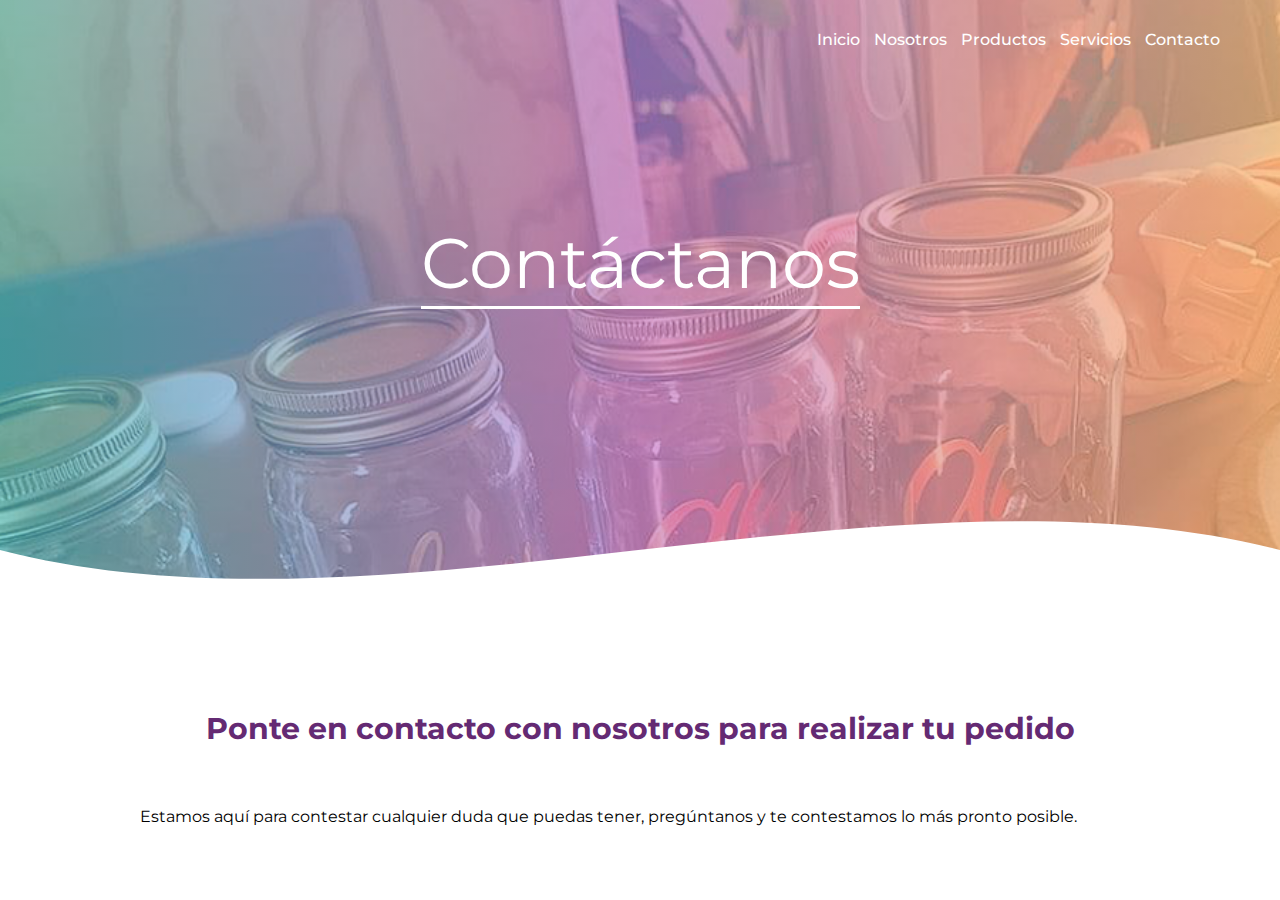
<file: contacto.html>
<!DOCTYPE html>
<html lang="en">
<head>
    <meta charset="UTF-8">
    <meta name="viewport" content="width=device-width, initial-scale=1.0">
    <title>Garabatto Studio</title>
    <link href="https://fonts.googleapis.com/css2?family=Montserrat:wght@200;300;400;500;600;700;800;900&display=swap" rel="stylesheet">
    <link rel="shortcut icon" href="images/favicon.png" type="image/x-icon">
    <link rel="stylesheet" href="style/contacto.css">
    <link href='https://cdn.jsdelivr.net/npm/boxicons@2.0.5/css/boxicons.min.css' rel='stylesheet'>
    
</head>
<body>
    <header>
        <nav>
            <a href="index.html">Inicio</a>
            <a href="nosotros.html">Nosotros</a>
            <a href="productos.html">Productos</a>
            <a href="servicios.html">Servicios</a>
            <a href="contacto.html">Contacto</a>
        </nav>
        <section class="textos-header">
            <h1>Contáctanos</h1>
        </section>
        <div class="wave" style="height: 150px; overflow: hidden;" ><svg viewBox="0 0 500 150" preserveAspectRatio="none" style="height: 100%; width: 100%;"><path d="M0.00,49.98 C149.99,150.00 349.20,-49.98 500.00,49.98 L500.00,150.00 L0.00,150.00 Z" style="stroke: none; fill:#fff;"></path></svg></div>
    </header>
    <main>
        <section class="contenedor sobre-contacto">
            <h2 class="titulo">Ponte en contacto con nosotros para realizar tu pedido</h2>
            <div class="descripcion">
                <p> Estamos aquí para contestar cualquier duda que puedas tener, pregúntanos y te contestamos lo más pronto posible.</p>
</file>
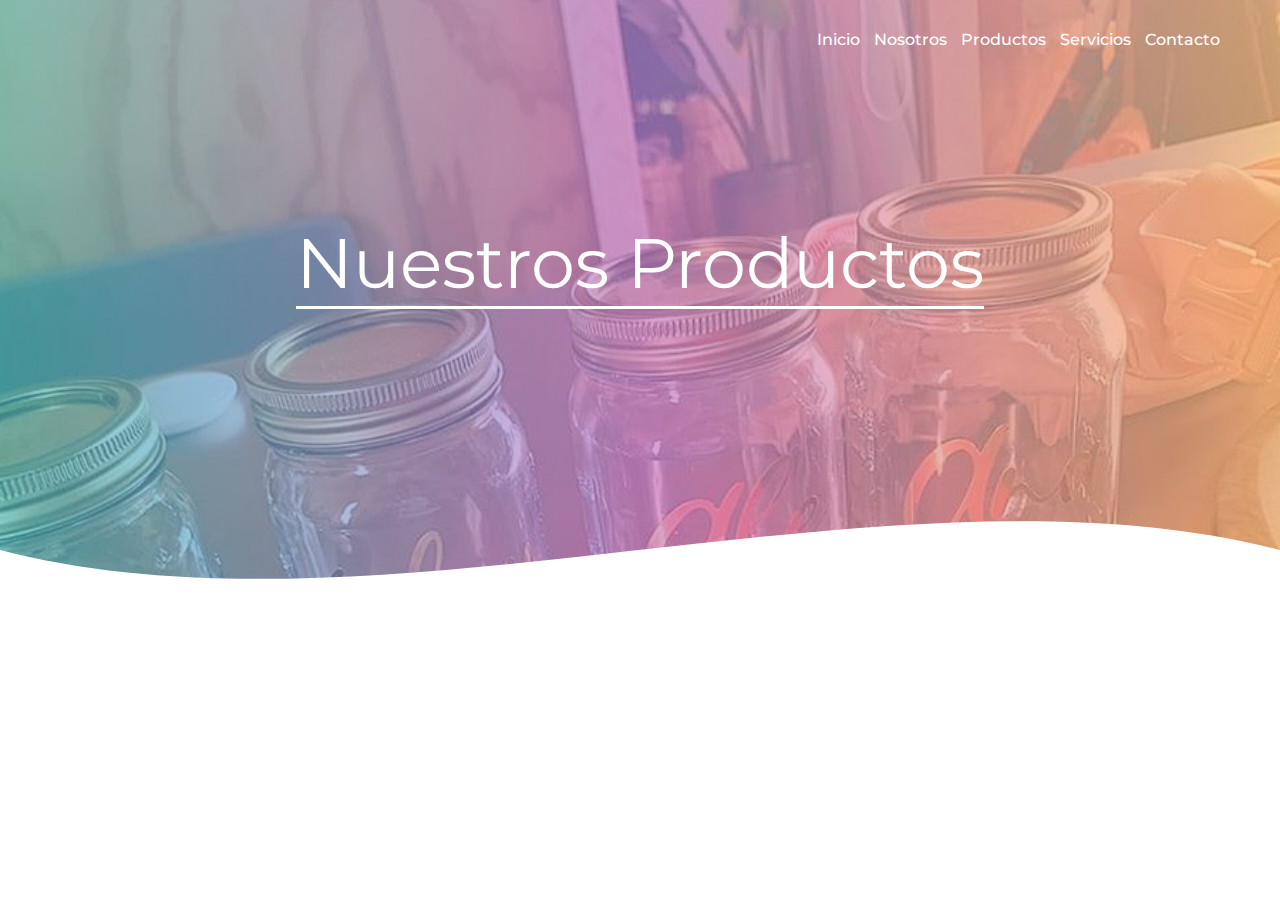
<file: productos.html>
<!DOCTYPE html>
<html lang="en">
<head>
    <meta charset="UTF-8">
    <meta name="viewport" content="width=device-width, initial-scale=1.0">
    <title>Garabatto Studio</title>
    <link href="https://fonts.googleapis.com/css2?family=Montserrat:wght@200;300;400;500;600;700;800;900&display=swap" rel="stylesheet">
    <link rel="shortcut icon" href="images/favicon.png" type="image/x-icon">
    <link rel="stylesheet" href="style/productos.css">
    <link href='https://cdn.jsdelivr.net/npm/boxicons@2.0.5/css/boxicons.min.css' rel='stylesheet'>
    
</head>
<body>
    <header>
        <nav>
            <a href="index.html">Inicio</a>
            <a href="nosotros.html">Nosotros</a>
            <a href="productos.html">Productos</a>
            <a href="servicios.html">Servicios</a>
            <a href="contacto.html">Contacto</a>
        </nav>
        <section class="textos-header">
            <h1>Nuestros Productos</h1>
        </section>
        <div class="wave" style="height: 150px; overflow: hidden;" ><svg viewBox="0 0 500 150" preserveAspectRatio="none" style="height: 100%; width: 100%;"><path d="M0.00,49.98 C149.99,150.00 349.20,-49.98 500.00,49.98 L500.00,150.00 L0.00,150.00 Z" style="stroke: none; fill:#fff;"></path></svg></div>
</file>
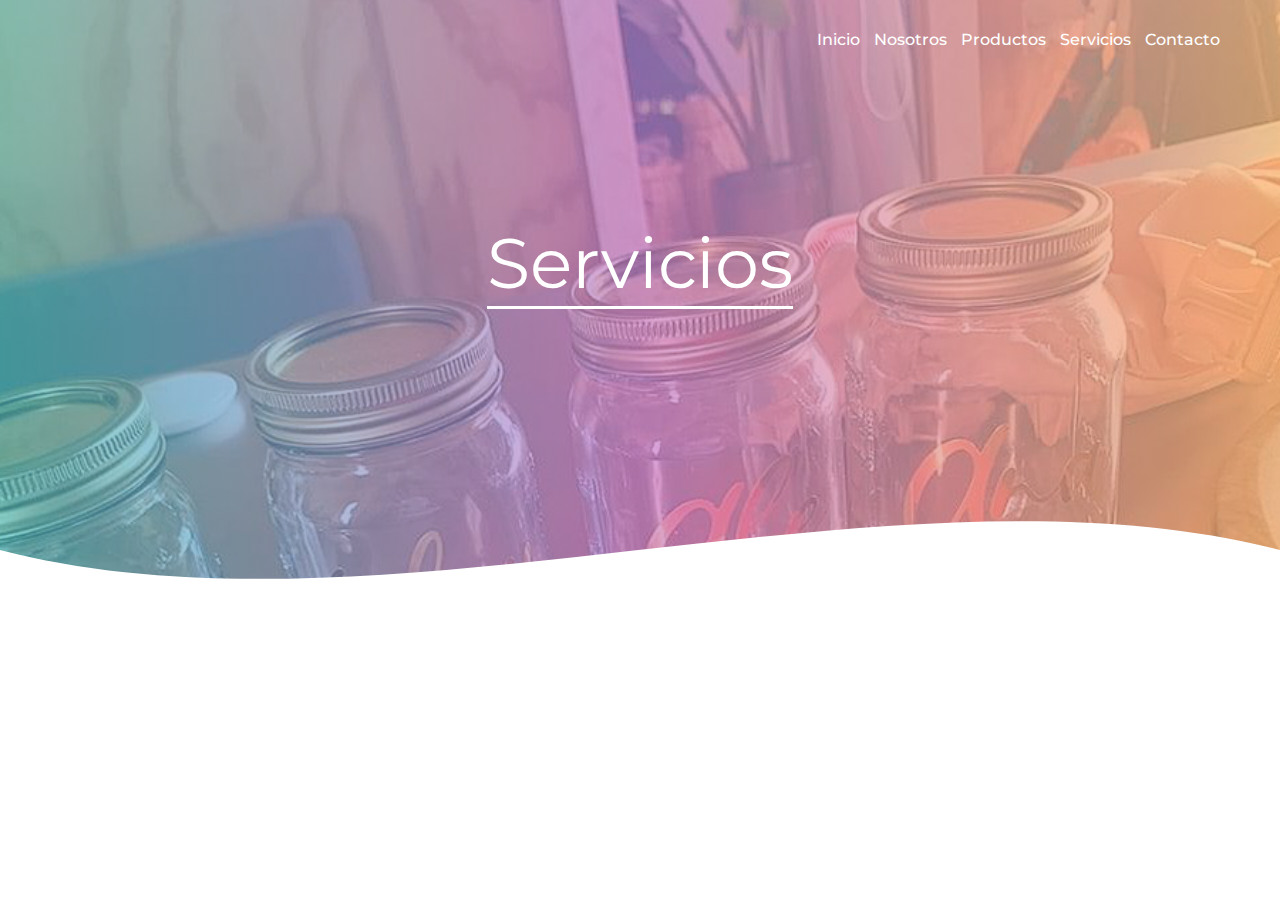
<file: servicios.html>
<!DOCTYPE html>
<html lang="en">
<head>
    <meta charset="UTF-8">
    <meta name="viewport" content="width=device-width, initial-scale=1.0">
    <title>Garabatto Studio</title>
    <link href="https://fonts.googleapis.com/css2?family=Montserrat:wght@200;300;400;500;600;700;800;900&display=swap" rel="stylesheet">
    <link rel="shortcut icon" href="images/favicon.png" type="image/x-icon">
    <link rel="stylesheet" href="style/servicios.css">
    <link href='https://cdn.jsdelivr.net/npm/boxicons@2.0.5/css/boxicons.min.css' rel='stylesheet'>
    
</head>
<body>
    <header>
        <nav>
            <a href="index.html">Inicio</a>
            <a href="nosotros.html">Nosotros</a>
            <a href="productos.html">Productos</a>
            <a href="servicios.html">Servicios</a>
            <a href="contacto.html">Contacto</a>
        </nav>
        <section class="textos-header">
            <h1>Servicios</h1>
        </section>
        <div class="wave" style="height: 150px; overflow: hidden;" ><svg viewBox="0 0 500 150" preserveAspectRatio="none" style="height: 100%; width: 100%;"><path d="M0.00,49.98 C149.99,150.00 349.20,-49.98 500.00,49.98 L500.00,150.00 L0.00,150.00 Z" style="stroke: none; fill:#fff;"></path></svg></div>
</file>
<file: style/contacto.css>
*{
    margin: 0;
    padding: 0;
    box-sizing: border-box;
}

body{
    font-family: 'Montserrat', sans-serif;
}

.contenedor{
    padding: 60px 0;
    width: 90%;
    max-width: 1000px;
    margin: auto;
    overflow: hidden;
}

.titulo{
    color: #642a73;
    font-size: 30px;
    text-align: center;
    margin-bottom: 60px;
}

/* Header */

header{
    width: 100%;
    height: 650px;
    background: #FEAC5E;  
    /* fallback for old browsers */
    background: -webkit-linear-gradient(to right, hsla(184, 53%, 54%, 0.671), hsla(294, 48%, 65%, 0.671), hsla(29, 99%, 68%, 0.671)),url(../images/7.jpg);
    /* Chrome 10-25, Safari 5.1-6 */
    background: linear-gradient(to right, hsla(184, 53%, 54%, 0.671), hsla(294, 48%, 65%, 0.671), hsla(29, 99%, 68%, 0.671)),url(../images/7.jpg);
    /* W3C, IE 10+/ Edge, Firefox 16+, Chrome 26+, Opera 12+, Safari 7+ */
    background-size: cover;
    background-attachment: fixed;
    position: relative;
}

nav{
    text-align: right;
    padding: 30px 50px 0 0;
}

nav > a{
    color: #fff;
    font-weight: 500;
    text-decoration: none;
    margin-right: 10px;
}


nav > a:hover{
    text-decoration: underline;
}

header .textos-header{
    display: flex;
    height: 430px;
    width: 100%;
    align-items: center;
    justify-content: center;
    flex-direction: column;
    text-align: center;
}

.textos-header h1{
    margin: 5px;
    font-size: 70px;
    font-weight: 400;
    color: #fff;
    border-bottom: 3px solid #fff;
}

.wave{
    position: absolute;
    bottom: 0;
    width: 100%;
}
</file>
<file: style/productos.css>
*{
    margin: 0;
    padding: 0;
    box-sizing: border-box;
}

body{
    font-family: 'Montserrat', sans-serif;
}

.contenedor{
    padding: 60px 0;
    width: 90%;
    max-width: 1000px;
    margin: auto;
    overflow: hidden;
}

.titulo{
    color: #642a73;
    font-size: 30px;
    text-align: center;
    margin-bottom: 60px;
}

/* Header */

header{
    width: 100%;
    height: 650px;
    background: #FEAC5E;  
    /* fallback for old browsers */
    background: -webkit-linear-gradient(to right, hsla(184, 53%, 54%, 0.671), hsla(294, 48%, 65%, 0.671), hsla(29, 99%, 68%, 0.671)),url(../images/7.jpg);
    /* Chrome 10-25, Safari 5.1-6 */
    background: linear-gradient(to right, hsla(184, 53%, 54%, 0.671), hsla(294, 48%, 65%, 0.671), hsla(29, 99%, 68%, 0.671)),url(../images/7.jpg);
    /* W3C, IE 10+/ Edge, Firefox 16+, Chrome 26+, Opera 12+, Safari 7+ */
    background-size: cover;
    background-attachment: fixed;
    position: relative;
}

nav{
    text-align: right;
    padding: 30px 50px 0 0;
}

nav > a{
    color: #fff;
    font-weight: 500;
    text-decoration: none;
    margin-right: 10px;
}


nav > a:hover{
    text-decoration: underline;
}

header .textos-header{
    display: flex;
    height: 430px;
    width: 100%;
    align-items: center;
    justify-content: center;
    flex-direction: column;
    text-align: center;
}

.textos-header h1{
    margin: 5px;
    font-size: 70px;
    font-weight: 400;
    color: #fff;
    border-bottom: 3px solid #fff;
}

.wave{
    position: absolute;
    bottom: 0;
    width: 100%;
}
</file>
<file: style/servicios.css>
*{
    margin: 0;
    padding: 0;
    box-sizing: border-box;
}

body{
    font-family: 'Montserrat', sans-serif;
}

.contenedor{
    padding: 60px 0;
    width: 90%;
    max-width: 1000px;
    margin: auto;
    overflow: hidden;
}

.titulo{
    color: #642a73;
    font-size: 30px;
    text-align: center;
    margin-bottom: 60px;
}

/* Header */

header{
    width: 100%;
    height: 650px;
    background: #FEAC5E;  
    /* fallback for old browsers */
    background: -webkit-linear-gradient(to right, hsla(184, 53%, 54%, 0.671), hsla(294, 48%, 65%, 0.671), hsla(29, 99%, 68%, 0.671)),url(../images/7.jpg);
    /* Chrome 10-25, Safari 5.1-6 */
    background: linear-gradient(to right, hsla(184, 53%, 54%, 0.671), hsla(294, 48%, 65%, 0.671), hsla(29, 99%, 68%, 0.671)),url(../images/7.jpg);
    /* W3C, IE 10+/ Edge, Firefox 16+, Chrome 26+, Opera 12+, Safari 7+ */
    background-size: cover;
    background-attachment: fixed;
    position: relative;
}

nav{
    text-align: right;
    padding: 30px 50px 0 0;
}

nav > a{
    color: #fff;
    font-weight: 500;
    text-decoration: none;
    margin-right: 10px;
}


nav > a:hover{
    text-decoration: underline;
}

header .textos-header{
    display: flex;
    height: 430px;
    width: 100%;
    align-items: center;
    justify-content: center;
    flex-direction: column;
    text-align: center;
}

.textos-header h1{
    margin: 5px;
    font-size: 70px;
    font-weight: 400;
    color: #fff;
    border-bottom: 3px solid #fff;
}

.wave{
    position: absolute;
    bottom: 0;
    width: 100%;
}
</file>
